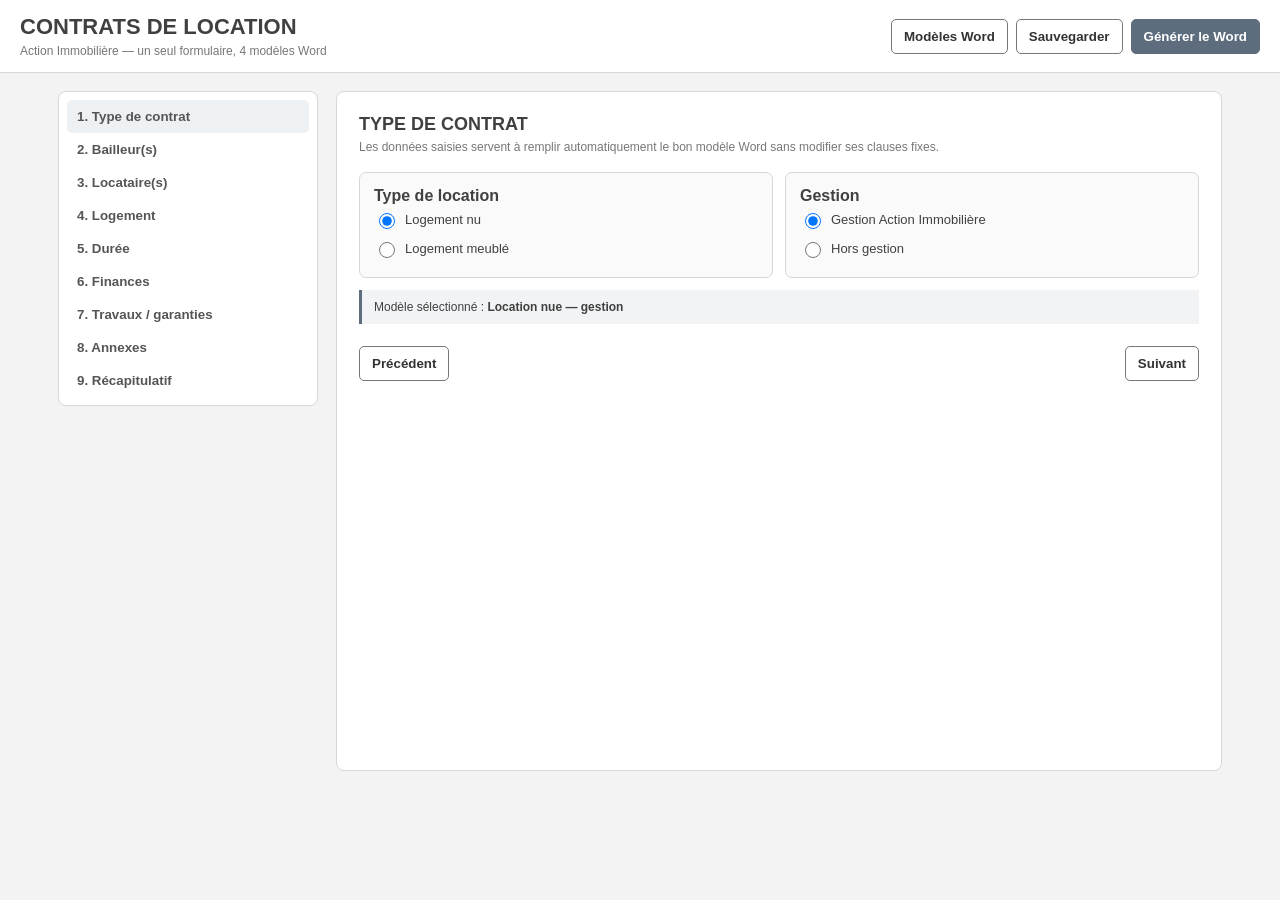
<file: location/index.html>
<!doctype html>
<html lang="fr"><head><meta charset="utf-8"><meta name="viewport" content="width=device-width,initial-scale=1">
<title>Contrats de location - Action Immobilière</title><link rel="stylesheet" href="./styles.css"></head>
<body>
<header><div><h1>CONTRATS DE LOCATION</h1><p>Action Immobilière — un seul formulaire, 4 modèles Word</p></div>
<div class="topActions"><span id="status"></span><button id="modelsBtn">Modèles Word</button><button id="saveBtn">Sauvegarder</button><button class="primary" id="generateBtn">Générer le Word</button></div></header>
<div class="layout"><aside id="nav"></aside><main><section id="content"></section><footer><button id="prev">Précédent</button><button id="next">Suivant</button></footer></main></div>
<div id="modelsModal" class="modal hidden"><div class="modalCard"><div class="modalHead"><h2>Modèles Word</h2><button id="closeModels">Fermer</button></div><p class="hint">À charger une seule fois sur chaque navigateur. Les fichiers restent stockés localement.</p><div id="templates"></div></div></div>
<script src="./docx-fill.js"></script><script src="./app.js"></script></body></html>
</file>
<file: location/styles.css>
:root{--ink:#404040;--muted:#777;--line:#d8d8d8;--bg:#f3f3f3;--accent:#5d6d7e;--soft:#eef1f4;--ok:#3e704c;font-family:Arial,Helvetica,sans-serif}
*{box-sizing:border-box}body{margin:0;background:var(--bg);color:var(--ink)}
header{position:sticky;top:0;z-index:10;background:#fff;border-bottom:1px solid var(--line);padding:14px 20px;display:flex;justify-content:space-between;gap:16px;align-items:center}
h1{font-size:22px;margin:0}header p{margin:4px 0 0;color:var(--muted);font-size:12px}.topActions{display:flex;gap:8px;flex-wrap:wrap;align-items:center}#status{font-size:12px;color:var(--ok);font-weight:700}
button{border:1px solid #777;background:#fff;color:#333;border-radius:5px;padding:9px 12px;font-weight:600;cursor:pointer}button.primary{background:var(--accent);color:#fff;border-color:var(--accent)}
.layout{max-width:1200px;margin:auto;padding:18px;display:grid;grid-template-columns:260px 1fr;gap:18px}aside{background:#fff;border:1px solid var(--line);border-radius:8px;padding:8px;height:max-content;position:sticky;top:82px}aside button{width:100%;border:0;text-align:left;background:transparent;padding:9px 10px;color:#555}aside button.active{background:var(--soft);font-weight:700}
main{background:#fff;border:1px solid var(--line);border-radius:8px;padding:22px;min-height:680px}main h2{font-size:18px;margin:0 0 5px;text-transform:uppercase}.hint{font-size:12px;color:var(--muted);margin:0 0 18px}
.grid{display:grid;grid-template-columns:repeat(2,minmax(0,1fr));gap:12px}.field{display:flex;flex-direction:column;gap:5px}.field.full{grid-column:1/-1}.field label{font-size:12px;font-weight:700;color:#555}.field input,.field textarea,.field select{width:100%;border:1px solid #bbb;border-radius:4px;padding:9px 10px;font:inherit}.field textarea{min-height:82px;resize:vertical}
.box{border:1px solid var(--line);border-radius:7px;padding:14px;margin-bottom:12px;background:#fafafa}.boxhead{display:flex;justify-content:space-between;align-items:center;margin-bottom:10px}.check{display:flex;align-items:center;gap:7px;font-size:13px;padding:5px 0}.check input{width:16px;height:16px}.section{margin:18px 0 10px;padding-top:13px;border-top:1px solid var(--line);font-size:13px;font-weight:700;text-transform:uppercase}.notice{padding:10px 12px;background:#f1f3f5;border-left:3px solid var(--accent);font-size:12px;margin-bottom:14px}.choiceGrid{display:grid;grid-template-columns:1fr 1fr;gap:12px}
footer{display:flex;justify-content:space-between;margin-top:22px}.modal{position:fixed;inset:0;background:#0007;z-index:30;display:flex;align-items:center;justify-content:center;padding:20px}.hidden{display:none}.modalCard{background:#fff;border-radius:10px;max-width:760px;width:100%;max-height:85vh;overflow:auto;padding:20px}.modalHead{display:flex;justify-content:space-between;align-items:center}.templateRow{display:grid;grid-template-columns:1fr auto;gap:12px;align-items:center;padding:12px 0;border-bottom:1px solid var(--line)}.templateRow strong{display:block}.templateRow small{color:var(--muted)}.ready{color:var(--ok);font-weight:700}.missing{color:#944;font-weight:700}.templateRow input[type=file]{display:none}
@media(max-width:850px){header{align-items:flex-start;flex-direction:column}.layout{grid-template-columns:1fr;padding:12px}aside{position:static;display:flex;overflow:auto}aside button{white-space:nowrap}.grid,.choiceGrid{grid-template-columns:1fr}main{padding:16px}}
.avenantCustom{display:grid;grid-template-columns:110px minmax(0,1fr);gap:12px;align-items:center;padding:10px 0;border-bottom:1px solid var(--line)}.avenantCustom:last-child{border-bottom:0}.avenantCustom input[type="text"]{width:100%;border:1px solid #bbb;border-radius:4px;padding:9px 10px;font:inherit;background:#fff}@media(max-width:700px){.avenantCustom{grid-template-columns:1fr}}
</file>
